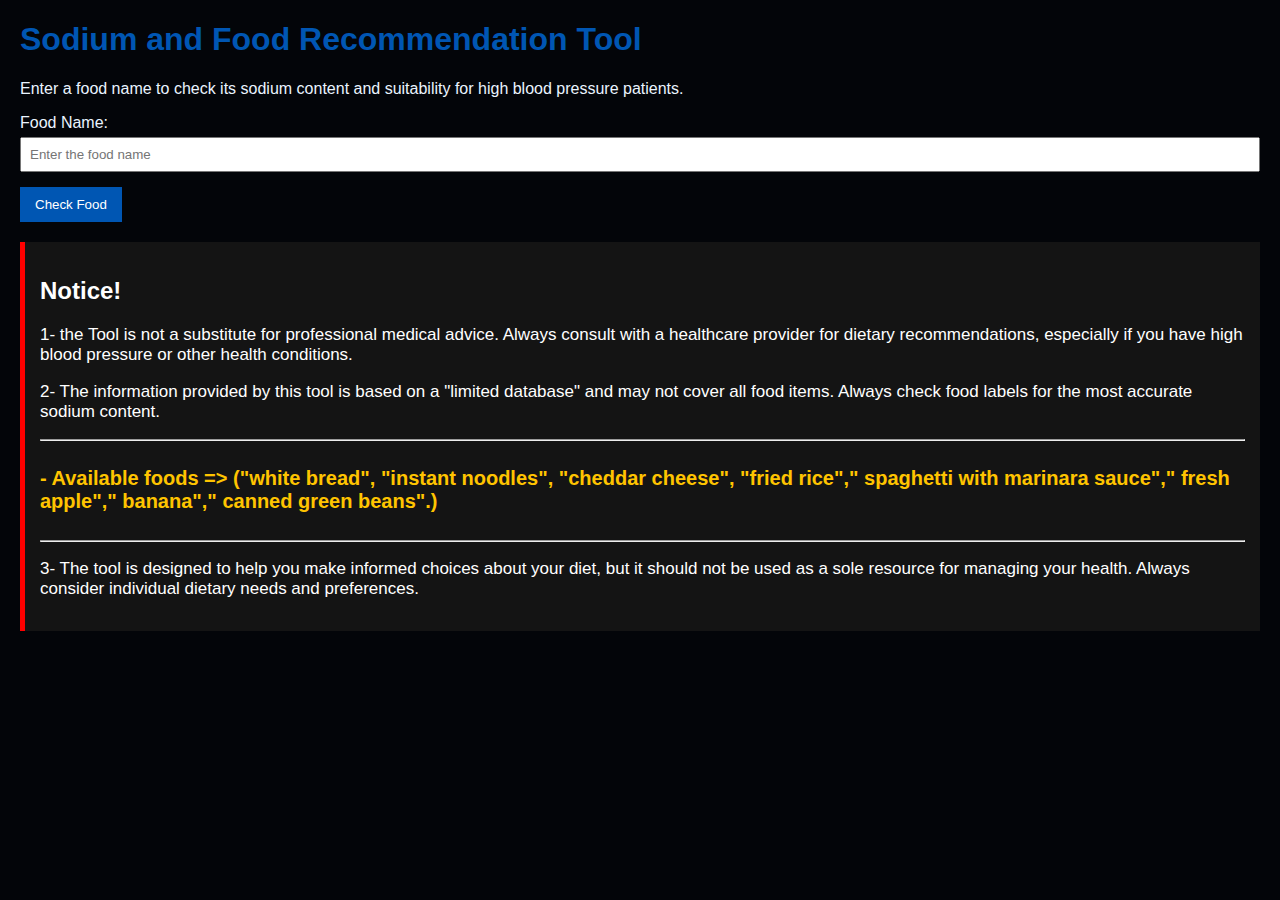
<file: Hypertension.html>
<!DOCTYPE html>
<html lang="en">
<head>
    <meta charset="UTF-8">
    <meta name="viewport" content="width=device-width, initial-scale=1.0">
    <title>Sodium and Food Recommendation Tool</title>
    <style>
        body {
            font-family: "Rubik", sans-serif;
            margin: 20px;
            background-color: #030509;
            color: #333;
        }
        h1 {
            color: #0056b3;
        }
        p {
            color: #eaf4ff;
        }
        label {
            display: block;
            margin: 10px 0 5px;
            color: #eaf4ff;

        }
        input, select {
            padding: 8px;
            width: 100%;
            box-sizing: border-box;
            margin-bottom: 15px;
        }
        button {
            background-color: #0056b3;
            color: white;
            padding: 10px 15px;
            border: none;
            cursor: pointer;
        }
        button:hover {
            background-color: #003d80;
        }
        .result {
            margin-top: 20px;
            padding: 15px;
            background-color: #eaf4ff;
            border-left: 5px solid #0056b3;
        }
        .warning {
            background-color: #ffe5e5;
            border-left: 5px solid #d9534f;
        }


        .notice {
            margin-top: 20px;
            padding: 15px;
            background-color: #141414;
            border-left: 5px solid #ff0000;
        }
        .notice h2 {
            color: #ffffff;
        }
        .notice p {
            color: #ffffff;
            font-size: 17px;
            font-family: "Rubik", sans-serif;
        }
        .notice h4 {
            color: #ffc400;
            font-size: 20px;
        }
    </style>
</head>
<body>
    <h1>Sodium and Food Recommendation Tool</h1>
    <p>Enter a food name to check its sodium content and suitability for high blood pressure patients.</p>

    <form id="foodForm">
        <label for="foodName">Food Name:</label>
        <input type="text" id="foodName" placeholder="Enter the food name">
        <button type="button" onclick="checkFood()">Check Food</button>
    </form>

    <div id="result" class="result" style="display:none;"></div>


    <div class="notice">
        <h2>Notice!</h2>
            <p>1- the Tool is not a substitute for professional medical advice. Always consult with a healthcare provider for dietary recommendations, especially if you have high blood pressure or other health conditions.</p> 
            <p> 2- The information provided by this tool is based on a "limited database" and may not cover all food items. Always check food labels for the most accurate sodium content. </p>
            <hr>
            <h4>- Available foods => ("white bread", "instant noodles", "cheddar cheese", "fried rice"," spaghetti with marinara sauce"," fresh apple"," banana"," canned green beans".)</h4>
            <hr>
            <p>3- The tool is designed to help you make informed choices about your diet, but it should not be used as a sole resource for managing your health. Always consider individual dietary needs and preferences.</p>
       
    </div>



    <script>
        const foodDatabase = {
            "white bread": { sodium: 170, suitable: false, alternatives: ["Whole wheat bread", "Gluten-free bread"] },
            "instant noodles": { sodium: 1200, suitable: false, alternatives: ["Rice noodles", "Zucchini noodles"] },
            "cheddar cheese": { sodium: 180, suitable: true, alternatives: ["Low-sodium cheese"] },
            "fried rice": { sodium: 600, suitable: false, alternatives: ["Brown rice", "Quinoa"] },
            "spaghetti with marinara sauce": { sodium: 600, suitable: false, alternatives: ["Whole wheat spaghetti", "Zucchini spaghetti"] },
            "fresh apple": { sodium: 0, suitable: true, alternatives: [] },
            "banana": { sodium: 1, suitable: true, alternatives: [] },
            "canned green beans": { sodium: 350, suitable: false, alternatives: ["Fresh green beans", "Steamed broccoli"] }
        };

        function checkFood() {
            const foodName = document.getElementById("foodName").value.trim().toLowerCase();
            const resultDiv = document.getElementById("result");

            if (!foodName) {
                resultDiv.style.display = "block";
                resultDiv.className = "result warning";
                resultDiv.textContent = "Please enter a food name.";
                return;
            }

            const foodData = foodDatabase[foodName];

            if (foodData) {
                const { sodium, suitable, alternatives } = foodData;
                resultDiv.style.display = "block";
                resultDiv.className = "result";
                if (suitable) {
                    resultDiv.innerHTML = `<strong>${foodName}:</strong> Sodium content is <strong>${sodium} mg</strong>. This food is <strong>suitable</strong> for high blood pressure patients.`;
                } else {
                    resultDiv.innerHTML = `<strong>${foodName}:</strong> Sodium content is <strong>${sodium} mg</strong>. This food is <strong>not suitable</strong> for high blood pressure patients.<br><br>
                    Recommended alternatives: <ul>${alternatives.map(item => `<li>${item}</li>`).join("")}</ul>`;
                }
            } else {
                resultDiv.style.display = "block";
                resultDiv.className = "result warning";
                resultDiv.textContent = "Food not found in the database. Please try another item.";
            }
        }
    </script>
</body>
</html>
</file>
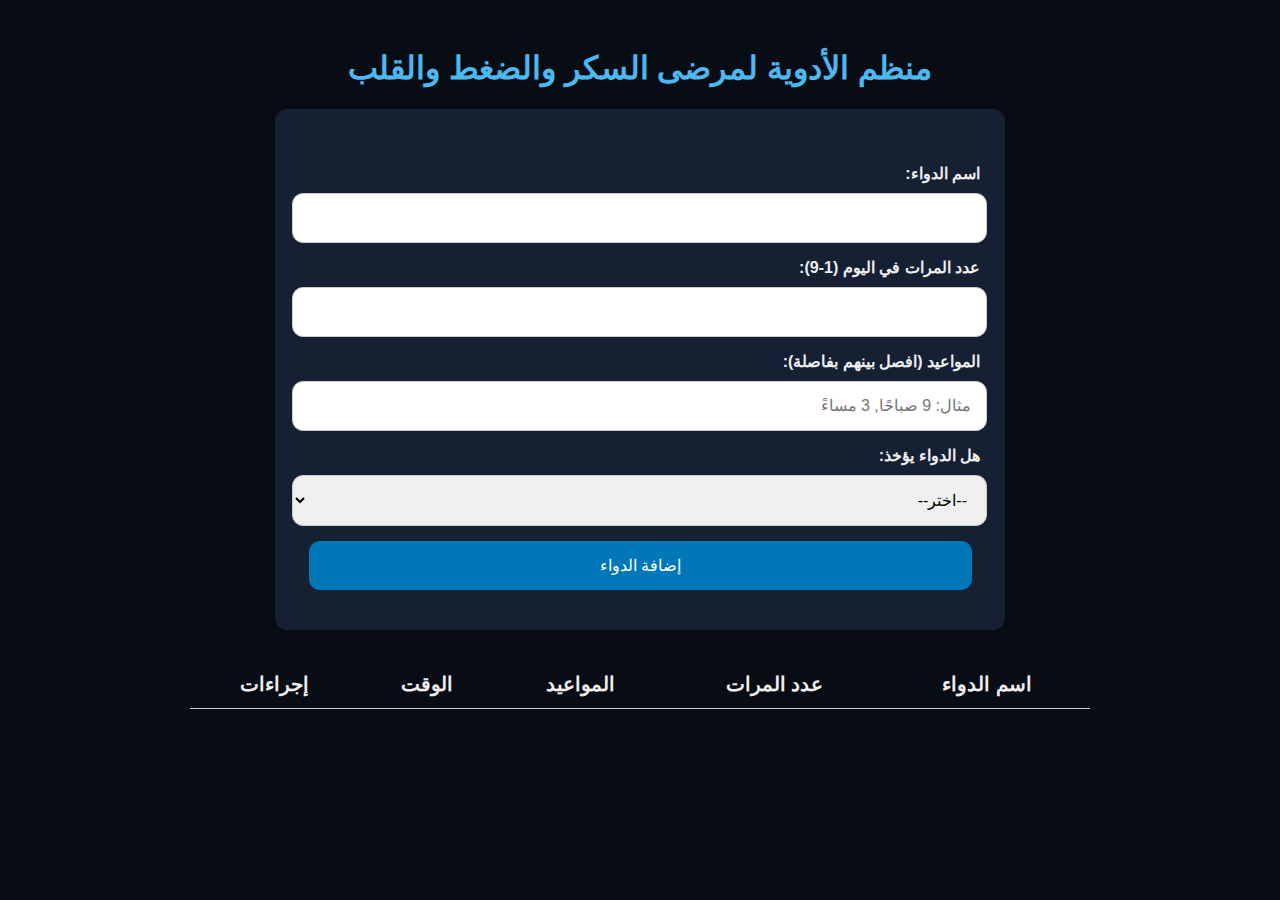
<file: medicine-sql.html>
<!DOCTYPE html>
<html lang="ar" dir="rtl">
<head>
  <meta charset="UTF-8">
  <meta name="viewport" content="width=device-width, initial-scale=1.0">
  <title>خدمة تنظيم الأدوية</title>
  <style>
    body {
      font-family: 'Cairo', sans-serif;
      background: #080c14;
      padding: 20px;
    }
    h1 {
      text-align: center;
      color: #4bb9f0;
    }
    form {
    background: #152033;
    padding: 40px;
    border-radius: 12px;
    box-shadow: 0 2px 8px rgba(0, 0, 0, 0.1);
    max-width: 650px;
    margin: auto;
    }
    label {
    display: block;
    margin-top: 15px;
    margin-right: -15px;
    color: #EEE;
    font-weight: bold;
    font-family: "Rubik", sans-serif;
    }
    input, select, button {
    width: 102%;
    padding: 15px;
    margin-top: 10px;
    border-radius: 11px;
    border: 1px solid #ccc;
    font-size: 1em;
    margin-right: -22px;
    }
    
    select {
      width: 107%;
    }



    button {
    background: #0077b6;
    color: white;
    border: none;
    cursor: pointer;
    margin-top: 15px;
    transform: translateX(-15px);
    }
    table {
      width: 100%;
      margin-top: 30px;
      border-collapse: collapse;
    }
    th, td {
    padding: 12px;
    font-size: 20px;
    color: #EEE;
    text-align: center;
    border-bottom: 1px solid #ccc;
    }
    .container {
      max-width: 900px;
      margin: auto;
    }
    .delete-btn {
      background: #e63946;
      color: white;
      padding: 5px 10px;
      border-radius: 5px;
      cursor: pointer;
      border: none;
    }
    .notification {
      position: fixed;
      top: 20px;
      right: 20px;
      background: #2a9d8f;
      color: white;
      padding: 15px;
      border-radius: 8px;
      box-shadow: 0 2px 10px rgba(0,0,0,0.2);
      display: none;
      z-index: 1000;
    }
  </style>
</head>
<body>
  <div class="container">
    <h1>منظم الأدوية لمرضى السكر والضغط والقلب</h1>
    <form id="medicineForm">
      <label>اسم الدواء:</label>
      <input type="text" id="medName" required>

      <label>عدد المرات في اليوم (1-9):</label>
      <input type="number" id="timesPerDay" min="1" max="9" required>

      <label>المواعيد (افصل بينهم بفاصلة):</label>
      <input type="text" id="timings" placeholder="مثال: 9 صباحًا, 3 مساءً">

      <label>هل الدواء يؤخذ:</label>
      <select id="period">
        <option value="">--اختر--</option>
        <option value="صباحًا فقط">صباحًا فقط</option>
        <option value="مساءً فقط">مساءً فقط</option>
        <option value="في أي وقت">في أي وقت</option>
        <option value="كلاهما">كلاهما</option>
      </select>

      <button type="submit">إضافة الدواء</button>
    </form>

    <table id="medTable">
      <thead>
        <tr>
          <th>اسم الدواء</th>
          <th>عدد المرات</th>
          <th>المواعيد</th>
          <th>الوقت</th>
          <th>إجراءات</th>
        </tr>
      </thead>
      <tbody></tbody>
    </table>
  </div>

  <div class="notification" id="notification">
    حان وقت تناول دواء: <span id="medToTake"></span>
  </div>

  <script>
    const form = document.getElementById('medicineForm');
    const tableBody = document.querySelector('#medTable tbody');
    const notification = document.getElementById('notification');
    const medToTakeSpan = document.getElementById('medToTake');
    let checkTimers = [];

    function saveMedicine(meds) {
      localStorage.setItem('medicines', JSON.stringify(meds));
    }

    function loadMedicines() {
      const meds = JSON.parse(localStorage.getItem('medicines')) || [];
      tableBody.innerHTML = '';
      meds.forEach((med, index) => addRow(med, index));
      setupReminders(meds);
    }

    function addRow(med, index) {
      const row = document.createElement('tr');
      row.innerHTML = `
        <td>${med.name}</td>
        <td>${med.times}</td>
        <td>${med.timings}</td>
        <td>${med.period}</td>
        <td><button class="delete-btn" data-index="${index}">حذف</button></td>
      `;
      tableBody.appendChild(row);
      
      // Add event listener to delete button
      row.querySelector('.delete-btn').addEventListener('click', () => {
        deleteMedicine(index);
      });
    }

    function deleteMedicine(index) {
      const currentMeds = JSON.parse(localStorage.getItem('medicines')) || [];
      currentMeds.splice(index, 1);
      saveMedicine(currentMeds);
      loadMedicines();
    }

    function setupReminders(medicines) {
      // Clear any existing timers
      checkTimers.forEach(timer => clearInterval(timer));
      checkTimers = [];
      
      // Setup new timers for each medicine timing
      medicines.forEach(med => {
        if (med.timings) {
          const times = med.timings.split(',').map(t => t.trim());
          times.forEach(time => {
            const timer = setInterval(() => {
              checkTime(time, med.name);
            }, 60000); // Check every minute
            checkTimers.push(timer);
          });
        }
      });
    }

    function checkTime(scheduledTime, medName) {
      const now = new Date();
      const currentHours = now.getHours();
      const currentMinutes = now.getMinutes();
      
      // Convert scheduled time to 24-hour format
      let [time, period] = scheduledTime.split(' ');
      let hours = parseInt(time);
      
      if (period === 'مساءً' && hours < 12) {
        hours += 12;
      } else if (period === 'صباحًا' && hours === 12) {
        hours = 0;
      }
      
      // Check if it's time to take medicine (with 1 minute tolerance)
      if (Math.abs(currentHours - hours) === 0 && Math.abs(currentMinutes - 0) <= 1) {
        showNotification(medName);
      }
    }

    function showNotification(medName) {
      medToTakeSpan.textContent = medName;
      notification.style.display = 'block';
      
      // Hide notification after 10 seconds
      setTimeout(() => {
        notification.style.display = 'none';
      }, 10000);
      
      // In a real app, you would also send a push notification here
      // For Firebase, you would use Firebase Cloud Messaging (FCM)
    }

    form.addEventListener('submit', (e) => {
      e.preventDefault();
      const name = document.getElementById('medName').value.trim();
      const times = document.getElementById('timesPerDay').value;
      const timings = document.getElementById('timings').value.trim();
      const period = document.getElementById('period').value;

      const newMed = { name, times, timings, period };

      const currentMeds = JSON.parse(localStorage.getItem('medicines')) || [];
      currentMeds.push(newMed);
      saveMedicine(currentMeds);
      loadMedicines();

      form.reset();
    });

    // Initialize
    window.onload = loadMedicines;
  </script>
</body>
</html>
</file>
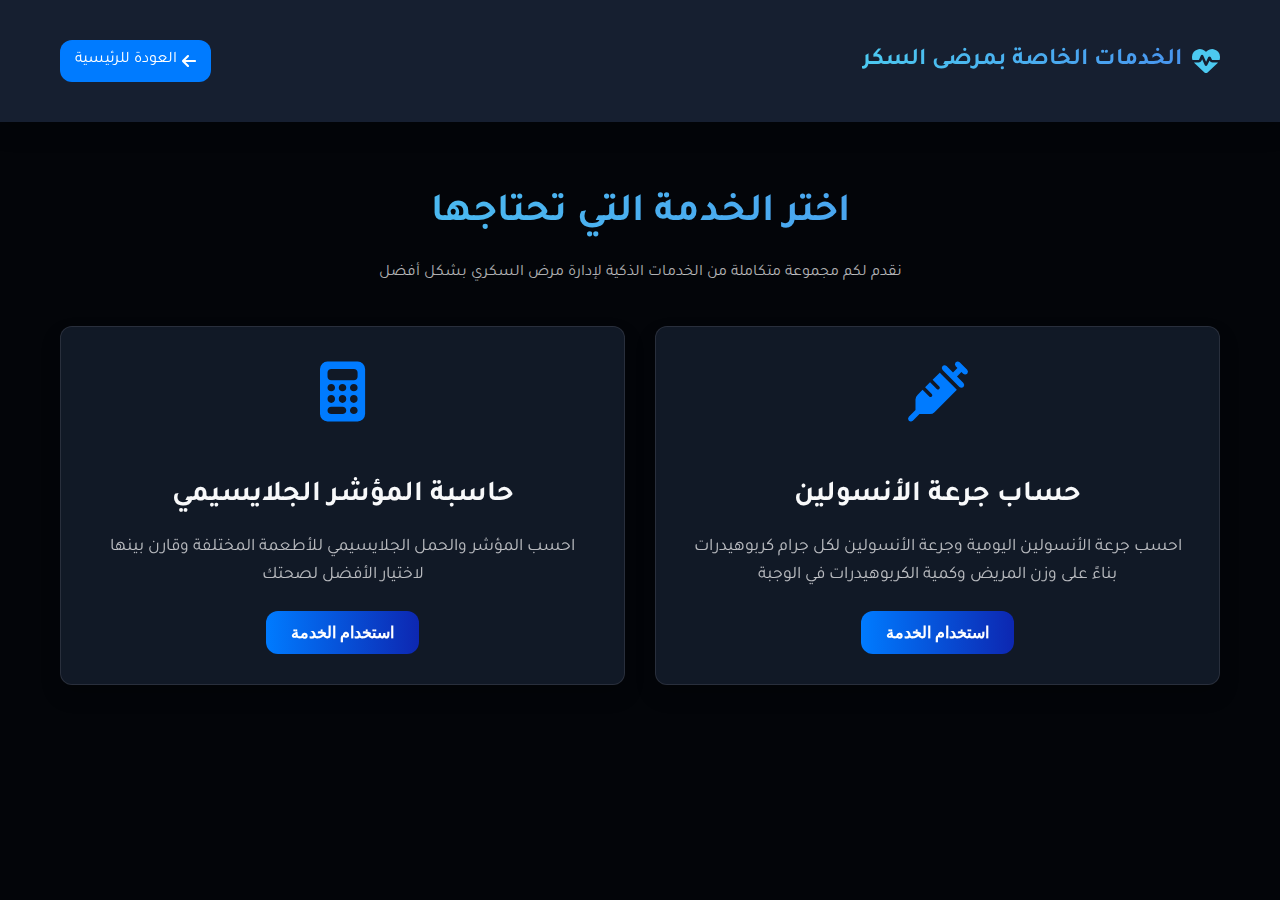
<file: Service-dia.html>
<!DOCTYPE html>
<html lang="ar" dir="rtl">
<head>
    <meta charset="UTF-8">
    <meta name="viewport" content="width=device-width, initial-scale=1.0">
    <title>الخدمات الخاصة بمرضى السكر</title>
    <link rel="stylesheet" href="https://cdnjs.cloudflare.com/ajax/libs/font-awesome/6.4.0/css/all.min.css">
    <link href="https://fonts.googleapis.com/css2?family=Tajawal:wght@400;500;700&display=swap" rel="stylesheet">
    <style>
        :root {
            --primary: #4361ee;
            --primary-light: #3f37c9;
            --secondary: #3a0ca3;
            --dark: #1b263b;
            --darker: #030509;
            --light: #f8f9fa;
            --success: #4cc9f0;
            --warning: #f8961e;
            --danger: #f72585;
            --info: #4895ef;
            --border-radius: 12px;
            --box-shadow: 0 10px 20px rgba(0, 0, 0, 0.2);
            --transition: all 0.3s ease;
        }

        * {
            margin: 0;
            padding: 0;
            box-sizing: border-box;
        }

        body {
            font-family: 'Tajawal', Arial, sans-serif;
            background: linear-gradient(180deg, var(--darker), var(--darker));
            color: var(--light);
            min-height: 100vh;
            line-height: 1.6;
            padding: 0;
            margin: 0;
        }

        .container {
            max-width: 1200px;
            margin: 0 auto;
            padding: 20px;
        }

        header {
            background: rgba(27, 38, 59, 0.8);
            backdrop-filter: blur(10px);
            padding: 20px 0;
            position: sticky;
            top: 0;
            z-index: 100;
            box-shadow: var(--box-shadow);
        }

        .header-content {
            display: flex;
            justify-content: space-between;
            align-items: center;
        }

        .logo {
            display: flex;
            align-items: center;
            gap: 10px;
        }

        .logo i {
            color: var(--success);
            font-size: 28px;
        }

        .logo h1 {
            font-size: 24px;
            background: linear-gradient(to right, var(--success), var(--info));
            -webkit-background-clip: text;
            background-clip: text;
            color: transparent;
            margin: 0;
        }

        .return-btn {
            background: #007bff;
            color: white;
            padding: 8px 15px;
            border-radius: var(--border-radius);
            text-decoration: none;
            display: flex;
            align-items: center;
            gap: 5px;
            transition: var(--transition);
        }

        .return-btn:hover {
            background: #0d27b1;
            transform: translateX(-3px);
        }

        .main-title {
            text-align: center;
            margin: 40px 0;
        }

        .main-title h2 {
            font-size: 2.5rem;
            margin-bottom: 15px;
            background: linear-gradient(to right, var(--success), var(--info));
            -webkit-background-clip: text;
            background-clip: text;
            color: transparent;
        }

        .main-title p {
            color: rgba(255, 255, 255, 0.7);
            max-width: 700px;
            margin: 0 auto;
        }

        .services-grid {
            display: grid;
            grid-template-columns: repeat(auto-fit, minmax(500px, 1fr));
            gap: 30px;
            margin-top: 40px;
        }

        @media (max-width: 768px) {
            .services-grid {
                grid-template-columns: 1fr;
            }
        }

        .service-card {
            background: rgba(27, 38, 59, 0.6);
            border-radius: var(--border-radius);
            padding: 30px;
            box-shadow: var(--box-shadow);
            backdrop-filter: blur(10px);
            border: 1px solid rgba(255, 255, 255, 0.1);
            transition: var(--transition);
            cursor: pointer;
            text-align: center;
        }

        .service-card:hover {
            transform: translateY(-10px);
            box-shadow: 0 15px 30px rgba(0, 0, 0, 0.3);
        }

        .service-icon {
            font-size: 60px;
            margin-bottom: 20px;
            color: #007bff;
        }

        .service-card h3 {
            font-size: 1.8rem;
            margin-bottom: 15px;
            color: var(--light);
        }

        .service-card p {
            color: rgba(255, 255, 255, 0.7);
            margin-bottom: 20px;
            font-size: 1.1rem;
        }

        .service-btn {
            background: linear-gradient(to right, #007bff,#0d27b1 );
            color: white;
            padding: 12px 25px;
            border-radius: var(--border-radius);
            text-decoration: none;
            display: inline-block;
            font-weight: bold;
            transition: var(--transition);
            border: none;
            cursor: pointer;
            font-size: 1rem;
        }

        .service-btn:hover {
            background: linear-gradient(to right, #0570e2, #0c218b );
            transform: translateY(-3px);
        }

        footer {
            text-align: center;
            padding: 30px 0;
            margin-top: 50px;
            background: rgba(27, 38, 59, 0.8);
            border-top: 1px solid rgba(255, 255, 255, 0.1);
        }

        .social-links {
            display: flex;
            justify-content: center;
            gap: 20px;
            margin-top: 20px;
        }

        .social-links a {
            color: var(--light);
            font-size: 20px;
            transition: var(--transition);
        }

        .social-links a:hover {
            color: var(--success);
            transform: translateY(-3px);
        }

        @media (max-width: 600px) {
            .main-title h2 {
                font-size: 2rem;
            }
            
            .service-card {
                padding: 20px;
            }
            
            .service-icon {
                font-size: 50px;
            }
            
            .service-card h3 {
                font-size: 1.5rem;
            }
        }

/* ======================================================================================================== */
/* Media Queries متدرجة من الأصغر إلى الأكبر */
/* =========================================================================================================== */
/* Mobile */

/* شاشات صغيرة جدًا (حتى 375px مثل iPhone SE) */
@media (max-width: 375px) {
    .main-title h2 {
        font-size: 1.6rem;
    }

    .main-title p {
        font-size: 0.9rem;
    }

    .service-card h3 {
        font-size: 1.3rem;
    }

    .service-card p {
        font-size: 0.95rem;
    }

    .service-btn {
        padding: 10px 18px;
        font-size: 0.9rem;
    }

    .service-icon {
        font-size: 40px;
    }

    .logo h1 {
        font-size: 18px;
    }

    .return-btn {
        padding: 6px 12px;
        font-size: 0.85rem;
    }
}

/* شاشات صغيرة (من 376px حتى 480px مثل iPhone X، Galaxy S10...) */
@media (max-width: 480px) {
    .container {
        padding: 15px;
    }

    .service-card {
        padding: 20px 15px;
    }

    .service-btn {
        width: 100%;
    }
}

/* شاشات متوسطة (أجهزة مثل iPhone Plus أو Huawei P30) */
@media (max-width: 600px) {
    .services-grid {
        grid-template-columns: 1fr;
    }

    .main-title h2 {
        font-size: 1.8rem;
    }

    .main-title p {
        font-size: 1rem;
    }
}

/* شاشات كبيرة نسبيًا (مثلاً هواتف كبيرة في الوضع الأفقي أو الأجهزة اللوحية الصغيرة) */
@media (max-width: 768px) {
    .header-content {
        flex-direction: column;
        gap: 10px;
        text-align: center;
    }

    .return-btn {
        justify-content: center;
    }
}












    </style>
</head>
<body>
    <header>
        <div class="container header-content">
            <div class="logo">
                <i class="fas fa-heartbeat"></i>
                <h1>الخدمات الخاصة بمرضى السكر</h1>
            </div>
            <a href="index.html" class="return-btn">
                <i class="fas fa-arrow-left"></i> العودة للرئيسية
            </a>
        </div>
    </header>

    <main class="container">
        <div class="main-title">
            <h2>اختر الخدمة التي تحتاجها</h2>
            <p>نقدم لكم مجموعة متكاملة من الخدمات الذكية لإدارة مرض السكري بشكل أفضل</p>
        </div>

        <div class="services-grid">
            <div class="service-card" onclick="window.location.href='Diabetes.html'">
                <div class="service-icon">
                    <i class="fas fa-syringe"></i>
                </div>
                <h3>حساب جرعة الأنسولين</h3>
                <p>احسب جرعة الأنسولين اليومية وجرعة الأنسولين لكل جرام كربوهيدرات بناءً على وزن المريض وكمية الكربوهيدرات في الوجبة</p>
                <button class="service-btn">استخدام الخدمة</button>
            </div>

            <!-- بطاقة حاسبة المؤشر الجلايسيمي -->
            <div class="service-card" onclick="window.location.href='Glycemia web/Glycemia.html'">
                <div class="service-icon">
                    <i class="fas fa-calculator"></i>
                </div>
                <h3>حاسبة المؤشر الجلايسيمي</h3>
                <p>احسب المؤشر والحمل الجلايسيمي للأطعمة المختلفة وقارن بينها لاختيار الأفضل لصحتك</p>
                <button class="service-btn">استخدام الخدمة</button>
            </div>
        </div>
    </main>



    <script>
        document.getElementById('currentYear').textContent = new Date().getFullYear();
    </script>
</body>
</html>
</file>
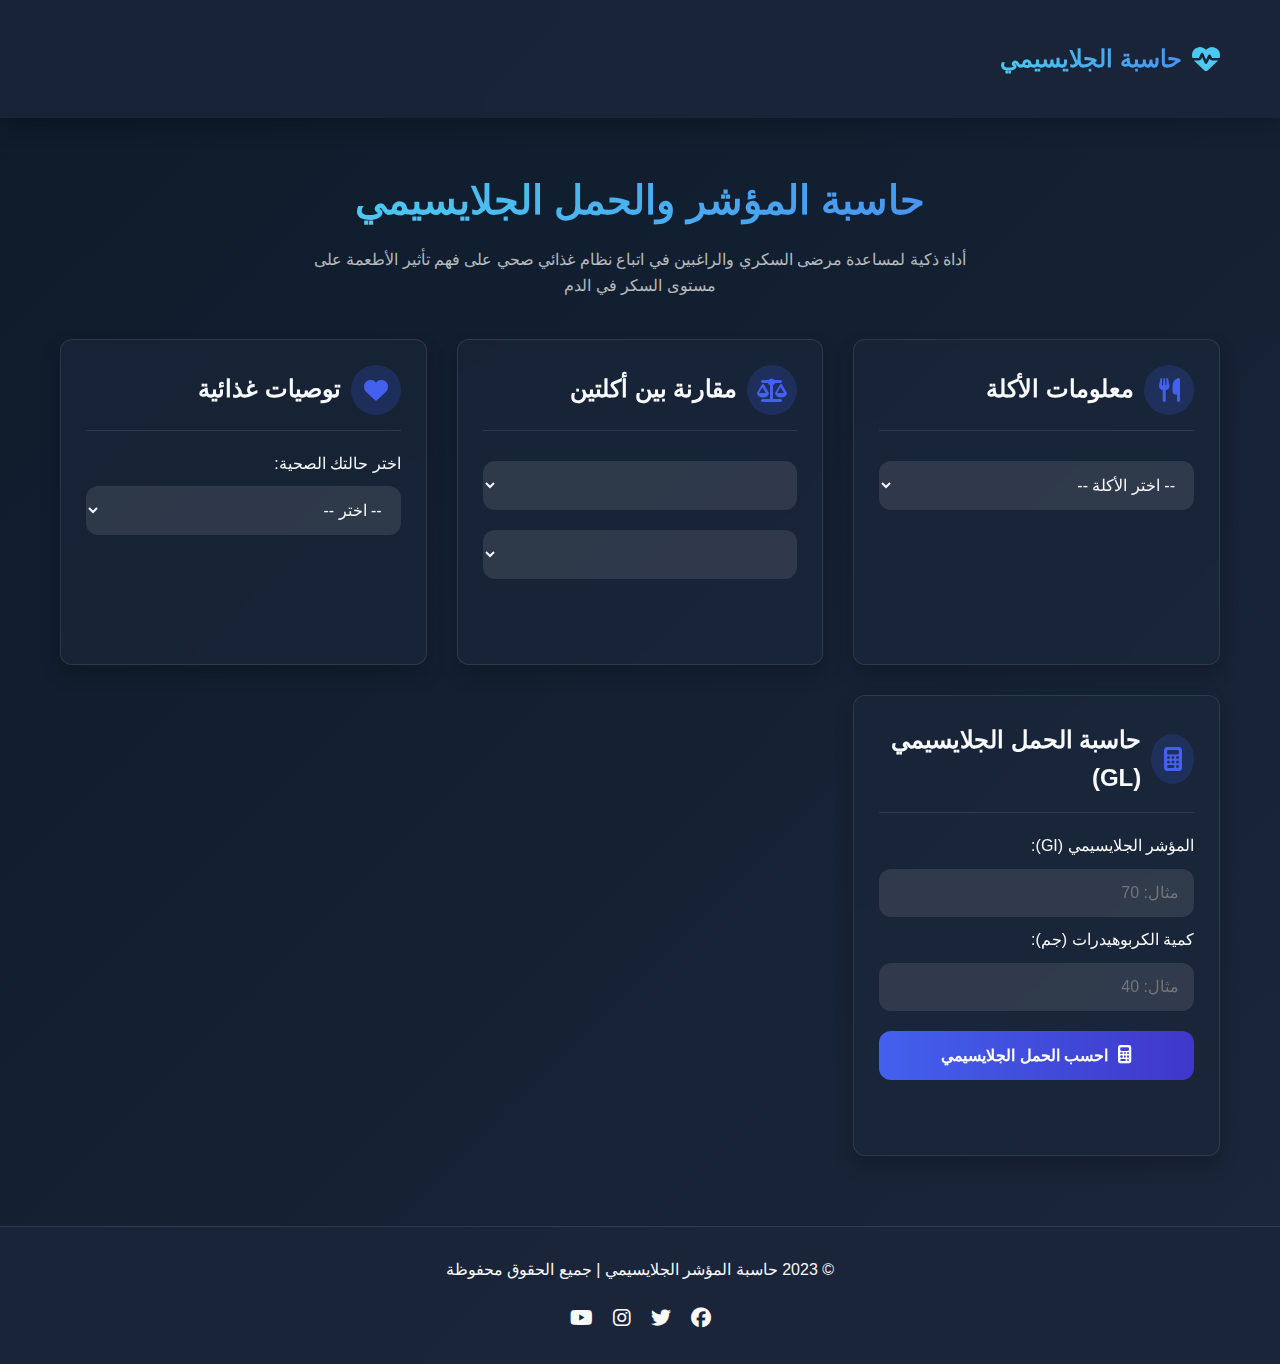
<file: test.html>
<!DOCTYPE html>
<html lang="ar" dir="rtl">
<head>
  <meta charset="UTF-8">
  <meta name="viewport" content="width=device-width, initial-scale=1.0">
  <title>حاسبة المؤشر الجلايسيمي | GL Calculator</title>
  <link rel="stylesheet" href="https://cdnjs.cloudflare.com/ajax/libs/font-awesome/6.4.0/css/all.min.css">
  <style>
    :root {
      --primary: #4361ee;
      --primary-light: #3f37c9;
      --secondary: #3a0ca3;
      --dark: #1b263b;
      --darker: #0d1b2a;
      --light: #f8f9fa;
      --success: #4cc9f0;
      --warning: #f8961e;
      --danger: #f72585;
      --info: #4895ef;
      --border-radius: 12px;
      --box-shadow: 0 10px 20px rgba(0, 0, 0, 0.2);
      --transition: all 0.3s ease;
    }

    * {
      margin: 0;
      padding: 0;
      box-sizing: border-box;
    }

    body {
      font-family: 'Tajawal', Arial, sans-serif;
      background: linear-gradient(135deg, var(--darker), var(--dark));
      color: var(--light);
      min-height: 100vh;
      line-height: 1.6;
      padding: 0;
      margin: 0;
      overflow-x: hidden;
    }

    .container {
      max-width: 1200px;
      margin: 0 auto;
      padding: 20px;
    }

    header {
      background: rgba(27, 38, 59, 0.8);
      backdrop-filter: blur(10px);
      padding: 20px 0;
      position: sticky;
      top: 0;
      z-index: 100;
      box-shadow: var(--box-shadow);
    }

    .header-content {
      display: flex;
      justify-content: space-between;
      align-items: center;
    }

    .logo {
      display: flex;
      align-items: center;
      gap: 10px;
    }

    .logo i {
      color: var(--success);
      font-size: 28px;
    }

    .logo h1 {
      font-size: 24px;
      background: linear-gradient(to right, var(--success), var(--info));
      -webkit-background-clip: text;
      background-clip: text;
      color: transparent;
      margin: 0;
    }

    .main-title {
      text-align: center;
      margin: 30px 0;
      position: relative;
    }

    .main-title h2 {
      font-size: 2.5rem;
      margin-bottom: 15px;
      background: linear-gradient(to right, var(--success), var(--info));
      -webkit-background-clip: text;
      background-clip: text;
      color: transparent;
      display: inline-block;
    }

    .main-title p {
      color: rgba(255, 255, 255, 0.7);
      max-width: 700px;
      margin: 0 auto;
    }

    .grid-container {
      display: grid;
      grid-template-columns: repeat(auto-fit, minmax(350px, 1fr));
      gap: 30px;
      margin-top: 40px;
    }

    .card {
      background: rgba(27, 38, 59, 0.6);
      border-radius: var(--border-radius);
      padding: 25px;
      box-shadow: var(--box-shadow);
      backdrop-filter: blur(10px);
      border: 1px solid rgba(255, 255, 255, 0.1);
      transition: var(--transition);
    }

    .card:hover {
      transform: translateY(-5px);
      box-shadow: 0 15px 30px rgba(0, 0, 0, 0.3);
    }

    .card-header {
      display: flex;
      align-items: center;
      gap: 10px;
      margin-bottom: 20px;
      padding-bottom: 15px;
      border-bottom: 1px solid rgba(255, 255, 255, 0.1);
    }

    .card-header i {
      font-size: 24px;
      color: var(--primary);
      background: rgba(67, 97, 238, 0.2);
      width: 50px;
      height: 50px;
      border-radius: 50%;
      display: flex;
      align-items: center;
      justify-content: center;
    }

    .card-header h3 {
      font-size: 1.5rem;
      margin: 0;
      color: var(--light);
    }

    select, input, button {
      width: 100%;
      padding: 15px;
      margin: 10px 0;
      border-radius: var(--border-radius);
      border: none;
      background: rgba(255, 255, 255, 0.1);
      color: var(--light);
      font-size: 16px;
      transition: var(--transition);
    }

    select:focus, input:focus {
      outline: none;
      background: rgba(255, 255, 255, 0.2);
      box-shadow: 0 0 0 2px var(--primary);
    }

    select option {
      background: var(--dark);
      color: var(--light);
    }

    button {
      background: linear-gradient(to right, var(--primary), var(--primary-light));
      color: white;
      font-weight: bold;
      cursor: pointer;
      display: flex;
      align-items: center;
      justify-content: center;
      gap: 10px;
    }

    button:hover {
      background: linear-gradient(to right, var(--primary-light), var(--secondary));
      transform: translateY(-2px);
    }

    button i {
      font-size: 18px;
    }

    .result {
      padding: 15px;
      border-radius: var(--border-radius);
      margin-top: 20px;
      font-size: 16px;
      text-align: center;
      transition: var(--transition);
    }

    .low {
      background: rgba(76, 201, 240, 0.2);
      border-left: 5px solid var(--success);
      color: var(--success);
    }

    .medium {
      background: rgba(248, 150, 30, 0.2);
      border-left: 5px solid var(--warning);
      color: var(--warning);
    }

    .high {
      background: rgba(247, 37, 133, 0.2);
      border-left: 5px solid var(--danger);
      color: var(--danger);
    }

    .food-details {
      background: rgba(27, 38, 59, 0.8);
      border-radius: var(--border-radius);
      padding: 20px;
      margin-top: 20px;
      border-left: 5px solid var(--info);
    }

    .food-details h3 {
      color: var(--info);
      margin-bottom: 10px;
      font-size: 1.3rem;
    }

    .food-details p {
      margin: 8px 0;
    }

    .food-details strong {
      color: var(--success);
    }

    .comparison-result {
      display: grid;
      grid-template-columns: 1fr 1fr;
      gap: 20px;
      margin-top: 20px;
    }

    .comparison-item {
      background: rgba(255, 255, 255, 0.05);
      padding: 15px;
      border-radius: var(--border-radius);
      text-align: center;
    }

    .comparison-item h4 {
      color: var(--info);
      margin-bottom: 10px;
    }

    .vs {
      display: flex;
      align-items: center;
      justify-content: center;
      font-weight: bold;
      color: var(--warning);
      font-size: 1.2rem;
    }

    footer {
      text-align: center;
      padding: 30px 0;
      margin-top: 50px;
      background: rgba(27, 38, 59, 0.8);
      border-top: 1px solid rgba(255, 255, 255, 0.1);
    }

    .social-links {
      display: flex;
      justify-content: center;
      gap: 20px;
      margin-top: 20px;
    }

    .social-links a {
      color: var(--light);
      font-size: 20px;
      transition: var(--transition);
    }

    .social-links a:hover {
      color: var(--success);
      transform: translateY(-3px);
    }

    @media (max-width: 768px) {
      .grid-container {
        grid-template-columns: 1fr;
      }
      
      .comparison-result {
        grid-template-columns: 1fr;
      }
      
      .main-title h2 {
        font-size: 2rem;
      }
    }

    /* Animation */
    @keyframes fadeIn {
      from { opacity: 0; transform: translateY(20px); }
      to { opacity: 1; transform: translateY(0); }
    }

    .card {
      animation: fadeIn 0.5s ease forwards;
    }

    .card:nth-child(1) { animation-delay: 0.1s; }
    .card:nth-child(2) { animation-delay: 0.2s; }
    .card:nth-child(3) { animation-delay: 0.3s; }
    .card:nth-child(4) { animation-delay: 0.4s; }
  </style>
</head>
<body>
  <header>
    <div class="container header-content">
      <div class="logo">
        <i class="fas fa-heartbeat"></i>
        <h1>حاسبة الجلايسيمي</h1>
      </div>
    </div>
  </header>

  <main class="container">
    <div class="main-title">
      <h2>حاسبة المؤشر والحمل الجلايسيمي</h2>
      <p>أداة ذكية لمساعدة مرضى السكري والراغبين في اتباع نظام غذائي صحي على فهم تأثير الأطعمة على مستوى السكر في الدم</p>
    </div>

    <div class="grid-container">
      <!-- بطاقة اختيار الأكلة -->
      <div class="card">
        <div class="card-header">
          <i class="fas fa-utensils"></i>
          <h3>معلومات الأكلة</h3>
        </div>
        <select id="foodSelect">
          <option value="">-- اختر الأكلة --</option>
        </select>
        <div id="details" class="food-details" style="display: none;"></div>
      </div>

      <!-- بطاقة مقارنة الأكلات -->
      <div class="card">
        <div class="card-header">
          <i class="fas fa-balance-scale"></i>
          <h3>مقارنة بين أكلتين</h3>
        </div>
        <select id="compareFood1"></select>
        <select id="compareFood2"></select>
        <div id="compareResult" class="result"></div>
      </div>

      <!-- بطاقة التوصيات -->
      <div class="card">
        <div class="card-header">
          <i class="fas fa-heart"></i>
          <h3>توصيات غذائية</h3>
        </div>
        <label for="condition">اختر حالتك الصحية:</label>
        <select id="condition" onchange="showRecommendation()">
          <option value="">-- اختر --</option>
          <option value="type1">سكري النوع الأول</option>
          <option value="type2">سكري النوع الثاني</option>
          <option value="prediabetes">ما قبل السكري</option>
        </select>
        <div id="recommendation" class="result low" style="display: none;"></div>
      </div>

      <!-- بطاقة حاسبة الحمل الجلايسيمي -->
      <div class="card">
        <div class="card-header">
          <i class="fas fa-calculator"></i>
          <h3>حاسبة الحمل الجلايسيمي (GL)</h3>
        </div>
        <label for="gi">المؤشر الجلايسيمي (GI):</label>
        <input type="number" id="gi" placeholder="مثال: 70" min="0" max="100">
        <label for="carbs">كمية الكربوهيدرات (جم):</label>
        <input type="number" id="carbs" placeholder="مثال: 40" min="0">
        <button onclick="calculateGL()"><i class="fas fa-calculator"></i> احسب الحمل الجلايسيمي</button>
        <div id="output" class="result"></div>
      </div>
    </div>
  </main>

  <footer>
    <p>© 2023 حاسبة المؤشر الجلايسيمي | جميع الحقوق محفوظة</p>
    <div class="social-links">
      <a href="#"><i class="fab fa-facebook"></i></a>
      <a href="#"><i class="fab fa-twitter"></i></a>
      <a href="#"><i class="fab fa-instagram"></i></a>
      <a href="#"><i class="fab fa-youtube"></i></a>
    </div>
  </footer>

  <script>
    let foodData = [];

      fetch('gi_food_data.json')
      .then(response => response.json())
      .then(data => {
        foodData = data;
        const select = document.getElementById('foodSelect');
        const compare1 = document.getElementById('compareFood1');
        const compare2 = document.getElementById('compareFood2');
        const detailsDiv = document.getElementById('details');

        // Clear existing options
        select.innerHTML = '<option value="">-- اختر الأكلة --</option>';
        compare1.innerHTML = '';
        compare2.innerHTML = '<option value="">-- اختر الأكلة الثانية --</option>';

        data.forEach(item => {
          const option1 = document.createElement('option');
          option1.value = item.name;
          option1.textContent = item.name;
          select.appendChild(option1);

          const option2 = option1.cloneNode(true);
          const option3 = option1.cloneNode(true);
          compare1.appendChild(option2);
          compare2.appendChild(option3);
        });

        select.addEventListener('change', () => {
          const selectedName = select.value;
          const selectedItem = data.find(item => item.name === selectedName);

          if (selectedItem) {
            detailsDiv.style.display = 'block';
            detailsDiv.innerHTML = `
              <h3>${selectedItem.name}</h3>
              <p><strong>المؤشر الجلايسيمي (GI):</strong> ${selectedItem.gi}</p>
              <p><strong>التصنيف:</strong> ${selectedItem.category}</p>
              ${selectedItem.suggested_alternative ? `<p><strong>البديل المقترح:</strong> ${selectedItem.suggested_alternative}</p>` : ''}
            `;
            document.getElementById('gi').value = selectedItem.gi;
          } else {
            detailsDiv.style.display = 'none';
            detailsDiv.innerHTML = '';
            document.getElementById('gi').value = '';
          }
        });

        [compare1, compare2].forEach(selectBox => {
          selectBox.addEventListener('change', () => {
            const name1 = compare1.value;
            const name2 = compare2.value;
            const resultDiv = document.getElementById('compareResult');

            if (name1 && name2 && name1 !== name2) {
              const food1 = data.find(f => f.name === name1);
              const food2 = data.find(f => f.name === name2);

              resultDiv.innerHTML = `
                <div class="comparison-result">
                  <div class="comparison-item">
                    <h4>${food1.name}</h4>
                    <p>GI: <strong>${food1.gi}</strong></p>
                    <p>التصنيف: <strong>${food1.category}</strong></p>
                    <p>البديل: <strong>${food1.suggested_alternative || 'لا يوجد'}</strong></p>
                  </div>
                  <div class="vs">VS</div>
                  <div class="comparison-item">
                    <h4>${food2.name}</h4>
                    <p>GI: <strong>${food2.gi}</strong></p>
                    <p>التصنيف: <strong>${food2.category}</strong></p>
                    <p>البديل: <strong>${food2.suggested_alternative || 'لا يوجد'}</strong></p>
                  </div>
                </div>
              `;
            } else {
              resultDiv.innerHTML = '';
            }
          });
        });
      })
      .catch(err => {
        console.error('خطأ في تحميل البيانات:', err);
        alert('حدث خطأ أثناء تحميل بيانات الأكلات. يرجى المحاولة لاحقًا.');
      });

    function calculateGL() {
      const gi = parseFloat(document.getElementById('gi').value);
      const carbs = parseFloat(document.getElementById('carbs').value);
      const output = document.getElementById('output');

      if (isNaN(gi) {
        output.innerHTML = 'يرجى إدخال قيمة صحيحة للمؤشر الجلايسيمي';
        output.className = 'result high';
        return;
      }

      if (isNaN(carbs)) {
        output.innerHTML = 'يرجى إدخال كمية صحيحة للكربوهيدرات';
        output.className = 'result high';
        return;
      }

      if (gi < 0 || gi > 100) {
        output.innerHTML = 'المؤشر الجلايسيمي يجب أن يكون بين 0 و 100';
        output.className = 'result high';
        return;
      }

      if (carbs < 0) {
        output.innerHTML = 'كمية الكربوهيدرات لا يمكن أن تكون سالبة';
        output.className = 'result high';
        return;
      }

      const gl = ((gi * carbs) / 100).toFixed(2);
      let category = '';
      let styleClass = '';

      if (gl < 10) {
        category = 'منخفض';
        styleClass = 'low';
      } else if (gl < 20) {
        category = 'متوسط';
        styleClass = 'medium';
      } else {
        category = 'مرتفع';
        styleClass = 'high';
      }

      output.innerHTML = `
        <p><strong>الحمل الجلايسيمي (GL):</strong> ${gl}</p>
        <p><strong>التصنيف:</strong> ${category}</p>
        <p>${getGLAdvice(gl)}</p>
      `;
      output.className = `result ${styleClass}`;
    }

    function getGLAdvice(gl) {
      gl = parseFloat(gl);
      if (gl < 10) {
        return "هذه الكمية آمنة ولا تسبب ارتفاعًا كبيرًا في سكر الدم";
      } else if (gl < 20) {
        return "يمكن تناول هذه الكمية باعتدال مع مراعاة التوازن الغذائي";
      } else {
        return "يفضل تجنب هذه الكمية أو تناولها بكميات قليلة جدًا";
      }
    }

    function showRecommendation() {
      const condition = document.getElementById('condition').value;
      const recommendation = document.getElementById('recommendation');
      let text = '';

      if (condition === 'type1') {
        text = '📌 احرص على توازن الكربوهيدرات مع جرعة الإنسولين.\n📌 تجنب الأطعمة ذات المؤشر الجلايسيمي المرتفع بدون تخطيط.\n📌 قم بقياس السكر بانتظام بعد الوجبات.';
      } else if (condition === 'type2') {
        text = '📌 اختر أطعمة ذات مؤشر جلايسيمي منخفض.\n📌 ركز على الألياف والبروتين في وجباتك.\n📌 قلل من السكريات السريعة والكربوهيدرات المكررة.\n📌 مارس الرياضة بانتظام.';
      } else if (condition === 'prediabetes') {
        text = '📌 اتبع نظامًا غذائيًا منخفض المؤشر الجلايسيمي.\n📌 مارس النشاط البدني لمدة 30 دقيقة يوميًا.\n📌 خفض وزنك بنسبة 5-7% يمكن أن يقلل خطر تطور السكري.\n📌 تجنب المشروبات المحلاة.';
      }

      if (text) {
        recommendation.innerHTML = text.split('\n').map(line => `<p>${line}</p>`).join('');
        recommendation.style.display = 'block';
      } else {
        recommendation.style.display = 'none';
      }
    }
  </script>
</body>
</html>
</file>
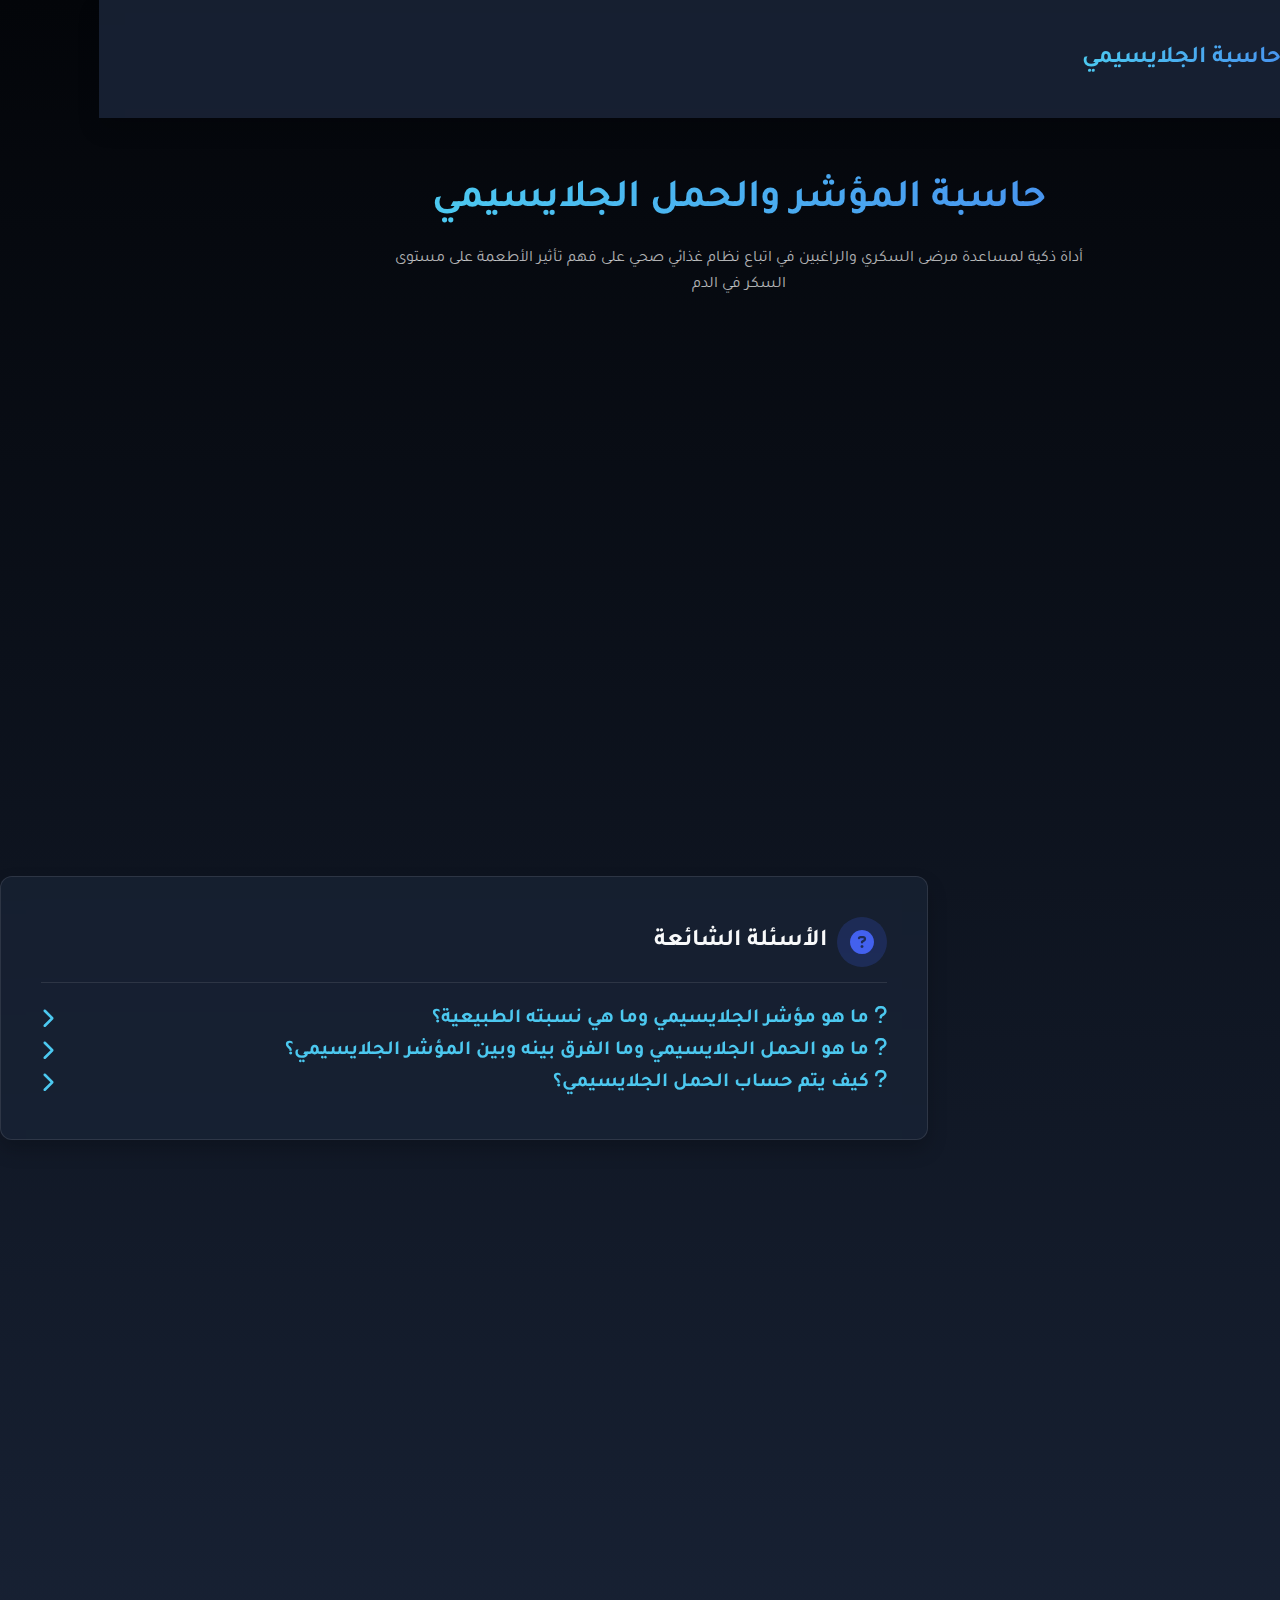
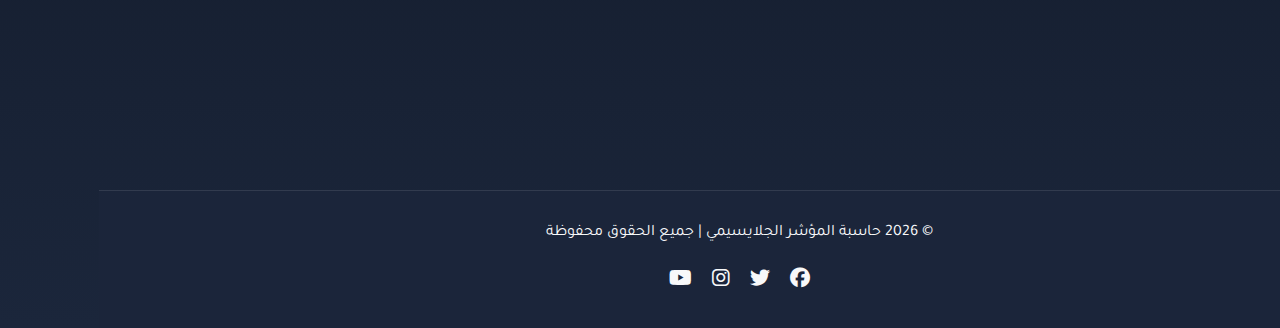
<file: Glycemia web/Glycemia.html>
<!DOCTYPE html>
<html lang="ar" dir="rtl">
<head>
  <meta charset="UTF-8">
  <meta name="viewport" content="width=device-width, initial-scale=1.0">
  <title>حاسبة المؤشر الجلايسيمي | GL Calculator</title>
  <link rel="stylesheet" href="https://cdnjs.cloudflare.com/ajax/libs/font-awesome/6.4.0/css/all.min.css">
  <link href="https://fonts.googleapis.com/css2?family=Tajawal:wght@400;500;700&display=swap" rel="stylesheet">
  <style>
    :root {
      --primary: #4361ee;
      --primary-light: #3f37c9;
      --secondary: #3a0ca3;
      --dark: #1b263b;
      --darker: #030509;
      --light: #f8f9fa;
      --success: #4cc9f0;
      --warning: #f8961e;
      --danger: #f72585;
      --info: #4895ef;
      --border-radius: 12px;
      --box-shadow: 0 10px 20px rgba(0, 0, 0, 0.2);
      --transition: all 0.3s ease;
    }

    * {
      margin: 0;
      padding: 0;
      box-sizing: border-box;
    }

    body {
      font-family: 'Tajawal', Arial, sans-serif;
      background: linear-gradient(180deg, var(--darker), var(--dark));
      color: var(--light);
      min-height: 100vh;
      line-height: 1.6;
      padding: 0;
      margin: 0;
      overflow-x: hidden;
    }

    .container {
      max-width: 1200px;
      margin: 0 auto;
      padding: 20px;
    }

    header {
      background: rgba(27, 38, 59, 0.8);
      backdrop-filter: blur(10px);
      padding: 20px 0;
      position: sticky;
      top: 0;
      z-index: 100;
      box-shadow: var(--box-shadow);
    }

    .header-content {
      display: flex;
      justify-content: space-between;
      align-items: center;
    }

    .logo {
      display: flex;
      align-items: center;
      gap: 10px;
    }

    .logo i {
      color: var(--success);
      font-size: 28px;
    }

    .logo h1 {
      font-size: 24px;
      background: linear-gradient(to right, var(--success), var(--info));
      -webkit-background-clip: text;
      background-clip: text;
      color: transparent;
      margin: 0;
    }

    .main-title {
      text-align: center;
      margin: 30px 0;
      position: relative;
    }

    .main-title h2 {
      font-size: 2.5rem;
      margin-bottom: 15px;
      background: linear-gradient(to right, var(--success), var(--info));
      -webkit-background-clip: text;
      background-clip: text;
      color: transparent;
      display: inline-block;
    }

    .main-title p {
      color: rgba(255, 255, 255, 0.7);
      max-width: 700px;
      margin: 0 auto;
    }

    .grid-container {
      display: grid;
      grid-template-columns: repeat(auto-fit, minmax(350px, 1fr));
      gap: 30px;
      margin-top: 40px;
    }

    .card {
      background: rgba(27, 38, 59, 0.6);
      border-radius: var(--border-radius);
      padding: 28px;
      box-shadow: var(--box-shadow);
      backdrop-filter: blur(10px);
      border: 1px solid rgba(255, 255, 255, 0.1);
      transition: var(--transition);
    }

    .card:hover {
      transform: translateY(-5px);
      box-shadow: 0 15px 30px rgba(0, 0, 0, 0.3);
    }

    .card-header {
      display: flex;
      align-items: center;
      gap: 10px;
      margin-bottom: 20px;
      padding-bottom: 15px;
      border-bottom: 1px solid rgba(255, 255, 255, 0.1);
    }

    .card-header i {
      font-size: 24px;
      color: var(--primary);
      background: rgba(67, 97, 238, 0.2);
      width: 50px;
      height: 50px;
      border-radius: 50%;
      display: flex;
      align-items: center;
      justify-content: center;
    }

    .card-header h3 {
      font-size: 1.5rem;
      margin: 0;
      color: var(--light);
    }

    label {
      display: block;
      margin-bottom: 8px;
      color: var(--info);
      font-weight: 500;
    }

    select, input, button {
      width: 100%;
      padding: 15px;
      margin: 10px 0;
      border-radius: var(--border-radius);
      border: none;
      background: rgba(255, 255, 255, 0.1);
      color: var(--light);
      font-size: 16px;
      transition: var(--transition);
      font-family: 'Tajawal', sans-serif;
    }

    select:focus, input:focus {
      outline: none;
      background: rgba(255, 255, 255, 0.2);
      box-shadow: 0 0 0 2px var(--primary);
    }

    select option {
      background: var(--dark);
      color: var(--light);
    }

    button {
      background: linear-gradient(to right, var(--primary), var(--primary-light));
      color: white;
      font-weight: bold;
      cursor: pointer;
      display: flex;
      align-items: center;
      justify-content: center;
      gap: 10px;
      margin-top: 15px;
    }

    button:hover {
      background: linear-gradient(to right, var(--primary-light), var(--secondary));
      transform: translateY(-2px);
    }

    button i {
      font-size: 18px;
    }

    .result {
      padding: 15px;
      border-radius: var(--border-radius);
      margin-top: 20px;
      font-size: 20px;
      text-align: center;
      transition: var(--transition);
      
    }

    .low {
      background: rgba(76, 201, 240, 0.2);
      border-left: 5px solid var(--success);
      color: var(--success);
    }

    .medium {
      background: rgba(248, 150, 30, 0.2);
      border-left: 5px solid var(--warning);
      color: var(--warning);
    }

    .high {
      background: rgba(247, 37, 133, 0.2);
      border-left: 5px solid var(--danger);
      color: var(--danger);
    }

    .food-details {
      background: rgba(27, 38, 59, 0.8);
      border-radius: var(--border-radius);
      padding: 40px;
      font-size: 25px;
      margin-top: 20px;
      border-left: 5px solid var(--info);
    }

    .food-details h3 {
      color: var(--info);
      margin-bottom: 10px;
      font-size: 1.3rem;
    }

    .food-details p {
      margin: 8px 0;
    }

    .food-details strong {
      color: var(--success);
    }

    .comparison-result {
      display: grid;
      grid-template-columns: 1fr auto 1fr;
      gap: 20px;
      margin-top: 20px;
      align-items: center;
    }

    .comparison-item {
      background: rgba(255, 255, 255, 0.05);
      padding: 15px;
      font-size: 15px;
      width: 130px;
      transform: translate(30px, 10px);
      border-radius: var(--border-radius);
      text-align: center;
    }

    .comparison-item h4 {
      color: var(--info);
      margin-bottom: 10px;
    }

    .vs {
      font-weight: bold;
      color: var(--warning);
      font-size: 1.2rem;
      padding: 0 10px;
      transform: translateX(30px);
    }

    footer {
      text-align: center;
      padding: 30px 0;
      margin-top: 50px;
      background: rgba(27, 38, 59, 0.8);
      border-top: 1px solid rgba(255, 255, 255, 0.1);
    }

    .social-links {
      display: flex;
      justify-content: center;
      gap: 20px;
      margin-top: 20px;
    }

    .social-links a {
      color: var(--light);
      font-size: 20px;
      transition: var(--transition);
    }

    .social-links a:hover {
      color: var(--success);
      transform: translateY(-3px);
    }



    /* ----------- تنسيقات الخاصة ب المستطيل الخاص بالشكاوة ---------------------------- */
  .Questions-Container {
  background: rgba(27, 38, 59, 0.6);
  border-radius: var(--border-radius);
  padding: 40px;
  width: 80%;
  font-size: 20px;
  box-shadow: var(--box-shadow);
  backdrop-filter: blur(10px);
  border: 1px solid rgba(255, 255, 255, 0.1);
  transition: var(--transition);
  transform: translate(-275px, -540px);
  margin: 40px auto;
  grid-column: 1 / -1;
}

/* تنسيقات الأسئلة الشائعة مع السهم */
.faq-item {
  cursor: pointer;
}

.faq-question {
  display: flex;
  justify-content: space-between;
  align-items: center;
  color: #4cc8ef;
}

.faq-question .arrow {
  transition: transform 0.3s ease;
  color: var(--success);
}

.faq-item.active .arrow {
  transform: rotate(90deg);
}

.faq-answer {
  max-height: 0;
  overflow: hidden;
  transition: max-height 0.3s ease, padding 0.3s ease;
}

.faq-item.active .faq-answer {
  max-height: 500px; /* يمكن تعديل هذه القيمة حسب المحتوى */
  padding: 10px;
}

.formula {
  background: rgba(67, 97, 238, 0.1);
  padding: 10px;
  border-radius: 5px;
  border-right: 3px solid var(--primary);
  font-family: monospace;
  margin: 10px 0;
}

@media (max-width: 768px) {
  .Questions-Container {
    width: 100%;
    margin: 20px 0;
  }
}


    @media (max-width: 768px) {
      .grid-container {
        grid-template-columns: 1fr;
      }
      
      .comparison-result {
        grid-template-columns: 1fr;
        grid-template-rows: auto auto auto;
      }
      
      .vs {
        grid-column: 1;
        grid-row: 2;
        margin: 10px 0;
      }
      
      .main-title h2 {
        font-size: 2rem;
      }
    }

    /* Animation */
    @keyframes fadeIn {
      from { opacity: 0; transform: translateY(20px); }
      to { opacity: 1; transform: translateY(0); }
    }

    .card {
      animation: fadeIn 0.5s ease forwards;
      opacity: 0;
    }

    .card:nth-child(1) { animation-delay: 0.1s; }
    .card:nth-child(2) { animation-delay: 0.2s; }
    .card:nth-child(3) { animation-delay: 0.3s; }
    .card:nth-child(4) { animation-delay: 0.4s; }

    /* Loading spinner */
    .loader {
      display: none;
      border: 4px solid rgba(255, 255, 255, 0.1);
      border-radius: 50%;
      border-top: 4px solid var(--info);
      width: 40px;
      height: 40px;
      animation: spin 1s linear infinite;
      margin: 20px auto;
    }

    @keyframes spin {
      0% { transform: rotate(0deg); }
      100% { transform: rotate(360deg); }
    }

/* ======================================================================================================== */
/* Media Queries متدرجة من الأصغر إلى الأكبر */
/* =========================================================================================================== */
/* Mobile */
/* الهواتف الصغيرة جداً من 350px إلى 390px */
@media (max-width: 390px) {
  .container {
    padding: 10px;
  }

  .main-title h2 {
    font-size: 1.5rem;
  }

  .card {
    padding: 15px;
  }

  label, select, input, button {
    font-size: 22px;
    padding: 11px;
  }

  .result {
    font-size: 16px;
  }

  .food-details {
    font-size: 18px;
    padding: 20px;
  }

  .card-header h3 {
    font-size: 1.2rem;
  }

  .comparison-item {
    width: 100%;
    font-size: 14px;
    transform: translate(0, 0);
  }

  .vs {
    font-size: 1rem;
    transform: none;
    text-align: center;
  }

  .Questions-Container {
    width: 100%;
    padding: 20px;
    transform: none;
  }

  footer {
    font-size: 14px;
  }

  .social-links {
    gap: 10px;
  }
}




  </style>
</head>
<body>
  <header>
    <div class="container header-content">
      <div class="logo">
        <i class="fas fa-heartbeat"></i>
        <h1>حاسبة الجلايسيمي</h1>
      </div>
    </div>
  </header>

  <main class="container">
    <div class="main-title">
      <h2>حاسبة المؤشر والحمل الجلايسيمي</h2>
      <p>أداة ذكية لمساعدة مرضى السكري والراغبين في اتباع نظام غذائي صحي على فهم تأثير الأطعمة على مستوى السكر في الدم</p>
    </div>

    <div class="grid-container">
      <!-- بطاقة اختيار الأكلة -->
      <div class="card">
        <div class="card-header">
          <i class="fas fa-utensils"></i>
          <h3>معلومات الأكلة</h3>
        </div>
        <label for="foodSelect">اختر الأكلة:</label>
        <select id="foodSelect">
          <option value="">-- اختر الأكلة --</option>
        </select>
        <div id="loader1" class="loader"></div>
        <div id="details" class="food-details" style="display: none;"></div>
      </div>

      <!-- بطاقة مقارنة الأكلات -->
      <div class="card">
        <div class="card-header">
          <i class="fas fa-balance-scale"></i>
          <h3>مقارنة بين أكلتين</h3>
        </div>
        <label for="compareFood1">الأكلة الأولى:</label>
        <select id="compareFood1">
          <option value="">-- اختر الأكلة --</option>
        </select>
        <label for="compareFood2">الأكلة الثانية:</label>
        <select id="compareFood2">
          <option value="">-- اختر الأكلة --</option>
        </select>
        <div id="loader2" class="loader"></div>
        <div id="compareResult" class="result"></div>
      </div>

      <div class="card">
        <div class="card-header">
          <i class="fas fa-heart"></i>
          <h3>توصيات غذائية</h3>
        </div>
        <label for="condition">اختر حالتك الصحية:</label>
        <select id="condition">
          <option value="">-- اختر --</option>
          <option value="type1">سكري النوع الأول</option>
          <option value="type2">سكري النوع الثاني</option>
          <option value="prediabetes">ما قبل السكري</option>
        </select>
        <div id="loader3" class="loader"></div>
        <div id="recommendation" class="result low" style="display: none;"></div>
      </div>

      <!-- بطاقة حاسبة الحمل الجلايسيمي -->
      <div class="card">
        <div class="card-header">
          <i class="fas fa-calculator"></i>
          <h3>حاسبة الحمل الجلايسيمي (GL)</h3>
        </div>
        <label for="gi">المؤشر الجلايسيمي (GI):</label>
        <input type="number" id="gi" placeholder="مثال: 70" min="0" max="100">
        <label for="carbs">كمية الكربوهيدرات (جم):</label>
        <input type="number" id="carbs" placeholder="مثال: 40" min="0">
        <button onclick="calculateGL()"><i class="fas fa-calculator"></i> احسب الحمل الجلايسيمي</button>
        <div id="loader4" class="loader"></div>
        <div id="output" class="result"></div>
      </div>
    </div>


    <!------- الأسألة الشائعة ---------->
<div class="Questions-Container">
  <div class="card-header">
    <i class="fas fa-question-circle"></i>
    <h3>الأسئلة الشائعة</h3>
  </div>
  
  <div class="faq-item">
    <div class="faq-question">
      <h4><i class="fas fa-question"></i> ما هو مؤشر الجلايسيمي وما هي نسبته الطبيعية؟</h4>
      <i class="fas fa-chevron-right arrow"></i>
    </div>
    <div class="faq-answer">
      <p>المؤشر الجلايسيمي (GI) هو مقياس من 0 إلى 100 يصنف الأطعمة حسب تأثيرها على مستوى السكر في الدم. التصنيف كالتالي:</p>
      <ul>
        <li><strong>منخفض:</strong> 55 أو أقل</li>
        <li><strong>متوسط:</strong> 56-69</li>
        <li><strong>مرتفع:</strong> 70 فأكثر</li>
      </ul>
      <p>الأطعمة منخفضة المؤشر الجلايسيمي ترفع السكر ببطء وتعتبر أفضل لمرضى السكري.</p>
    </div>
  </div>
  
  <div class="faq-item">
    <div class="faq-question">
      <h4><i class="fas fa-question"></i> ما هو الحمل الجلايسيمي وما الفرق بينه وبين المؤشر الجلايسيمي؟</h4>
      <i class="fas fa-chevron-right arrow"></i>
    </div>
    <div class="faq-answer">
      <p><strong>الحمل الجلايسيمي (GL):</strong> يأخذ في الاعتبار كمية الكربوهيدرات في الحصة الغذائية بالإضافة إلى المؤشر الجلايسيمي.</p>
      <p><strong>الفرق الرئيسي:</strong></p>
      <ul>
        <li>المؤشر الجلايسيمي يقيس <strong>جودة</strong> الكربوهيدرات</li>
        <li>الحمل الجلايسيمي يقيس <strong>الجودة والكمية</strong> معاً</li>
      </ul>
      <p>مثال: البطيخ له مؤشر جلايسيمي مرتفع (72) لكن حمل جلايسيمي منخفض (4) لأن كمية الكربوهيدرات فيه قليلة.</p>
    </div>
  </div>
  
  <div class="faq-item">
    <div class="faq-question">
      <h4><i class="fas fa-question"></i> كيف يتم حساب الحمل الجلايسيمي؟</h4>
      <i class="fas fa-chevron-right arrow"></i>
    </div>
    <div class="faq-answer">
      <p>يتم حساب الحمل الجلايسيمي (GL) بالمعادلة التالية:</p>
      <p class="formula">GL = (GI × كمية الكربوهيدرات بالجرام) ÷ 100</p>
      <p>مثال: إذا كان المؤشر الجلايسيمي لطعام ما هو 70 وكمية الكربوهيدرات في الحصة 30 جرام:</p>
      <p class="formula">GL = (70 × 30) ÷ 100 = 21</p>
      <p>التصنيف:</p>
      <ul>
        <li><strong>منخفض:</strong> أقل من 10</li>
        <li><strong>متوسط:</strong> 11-19</li>
        <li><strong>مرتفع:</strong> 20 فأكثر</li>
      </ul>
    </div>
  </div>
</div>

    </div>
  </main>



  <footer>
    <p>© <span id="currentYear"></span> حاسبة المؤشر الجلايسيمي | جميع الحقوق محفوظة</p>
    <div class="social-links">
      <a href="https://x.com/Mohamedd855?t=IVZvuQjJHJUunCZmmj0gFQ&s=09"><i class="fab fa-facebook"></i></a>
      <a href="https://www.facebook.com/profile.php?id=100088276131927&mibextid=rS40aB7S9Ucbxw6v"><i class="fab fa-twitter"></i></a>
      <a href="https://www.instagram.com/mmohamedalaa___/?utm_source=ig_web_button_share_sheet"><i class="fab fa-instagram"></i></a>
      <a href="https://youtube.com/@mohamedalaa-qb9kx?si=7XZZs2T3R7WtDmyW"><i class="fab fa-youtube"></i></a>
    </div>
  </footer>

  <script>
    // Set current year in footer
    document.getElementById('currentYear').textContent = new Date().getFullYear();

    let foodData = [];

    // Load food data
    function loadFoodData() {
      const loaders = document.querySelectorAll('.loader');
      loaders.forEach(loader => loader.style.display = 'block');
      
      // Simulate API call with timeout
      setTimeout(() => {
        fetch('gi_food_data.json')
          .then(response => {
            if (!response.ok) {
              throw new Error('Network response was not ok');
            }
            return response.json();
          })
          .then(data => {
            foodData = data;
            populateFoodSelects();
            loaders.forEach(loader => loader.style.display = 'none');
          })
          .catch(err => {
            console.error('Error loading food data:', err);
            loaders.forEach(loader => {
              loader.style.display = 'none';
              loader.nextElementSibling.textContent = 'حدث خطأ في تحميل البيانات. يرجى المحاولة لاحقًا.';
              loader.nextElementSibling.className = 'result high';
            });
          });
      }, 1000);
    }

    // Populate food selects
    function populateFoodSelects() {
      const select = document.getElementById('foodSelect');
      const compare1 = document.getElementById('compareFood1');
      const compare2 = document.getElementById('compareFood2');
      const detailsDiv = document.getElementById('details');

      // Clear existing options except the first one
      while (select.options.length > 1) select.remove(1);
      while (compare1.options.length > 1) compare1.remove(1);
      while (compare2.options.length > 1) compare2.remove(1);

      // Add new options
      foodData.forEach(item => {
        const option1 = new Option(item.name, item.name);
        const option2 = new Option(item.name, item.name);
        const option3 = new Option(item.name, item.name);
        
        select.add(option1);
        compare1.add(option2);
        compare2.add(option3);
      });

      // Add event listeners
      select.addEventListener('change', showFoodDetails);
      compare1.addEventListener('change', compareFoods);
      compare2.addEventListener('change', compareFoods);
      document.getElementById('condition').addEventListener('change', showRecommendation);
    }

    // Show food details
    function showFoodDetails() {
      const selectedName = this.value;
      const selectedItem = foodData.find(item => item.name === selectedName);
      const detailsDiv = document.getElementById('details');

      if (selectedItem) {
        detailsDiv.style.display = 'block';
        detailsDiv.innerHTML = `
          <h3>${selectedItem.name}</h3>
          <p><strong>المؤشر الجلايسيمي (GI):</strong> ${selectedItem.gi}</p>
          <p><strong>التصنيف:</strong> ${selectedItem.category}</p>
          ${selectedItem.suggested_alternative ? `<p><strong>البديل المقترح:</strong> ${selectedItem.suggested_alternative}</p>` : ''}
        `;
        document.getElementById('gi').value = selectedItem.gi;
      } else {
        detailsDiv.style.display = 'none';
        detailsDiv.innerHTML = '';
        document.getElementById('gi').value = '';
      }
    }

    // Compare foods
    function compareFoods() {
      const name1 = document.getElementById('compareFood1').value;
      const name2 = document.getElementById('compareFood2').value;
      const resultDiv = document.getElementById('compareResult');

      if (name1 && name2 && name1 !== name2) {
        const food1 = foodData.find(f => f.name === name1);
        const food2 = foodData.find(f => f.name === name2);

        resultDiv.innerHTML = `
          <div class="comparison-result">
            <div class="comparison-item">
              <h4>${food1.name}</h4>
              <p>GI: <strong>${food1.gi}</strong></p>
              <p>التصنيف: <strong>${food1.category}</strong></p>
              ${food1.suggested_alternative ? `<p>البديل: <strong>${food1.suggested_alternative}</strong></p>` : ''}
            </div>
            <div class="vs">VS</div>
            <div class="comparison-item">
              <h4>${food2.name}</h4>
              <p>GI: <strong>${food2.gi}</strong></p>
              <p>التصنيف: <strong>${food2.category}</strong></p>
              ${food2.suggested_alternative ? `<p>البديل: <strong>${food2.suggested_alternative}</strong></p>` : ''}
            </div>
          </div>
        `;
      } else {
        resultDiv.innerHTML = name1 === name2 ? '<p class="high">الرجاء اختيار أكلتين مختلفتين للمقارنة</p>' : '';
      }
    }

    // Calculate GL
    function calculateGL() {
      const giInput = document.getElementById('gi');
      const carbsInput = document.getElementById('carbs');
      const output = document.getElementById('output');
      const loader = document.getElementById('loader4');
      
      const gi = parseFloat(giInput.value);
      const carbs = parseFloat(carbsInput.value);
      
      // Validate inputs
      if (isNaN(gi)) {
        output.innerHTML = 'الرجاء إدخال قيمة صحيحة للمؤشر الجلايسيمي';
        output.className = 'result high';
        giInput.focus();
        return;
      }
      
      if (gi < 0 || gi > 100) {
        output.innerHTML = 'المؤشر الجلايسيمي يجب أن يكون بين 0 و 100';
        output.className = 'result high';
        giInput.focus();
        return;
      }
      
      if (isNaN(carbs)) {
        output.innerHTML = 'الرجاء إدخال كمية صحيحة للكربوهيدرات';
        output.className = 'result high';
        carbsInput.focus();
        return;
      }
      
      if (carbs < 0) {
        output.innerHTML = 'كمية الكربوهيدرات لا يمكن أن تكون سالبة';
        output.className = 'result high';
        carbsInput.focus();
        return;
      }
      
      // Show loader
      loader.style.display = 'block';
      output.innerHTML = '';
      
      // Simulate calculation delay
      setTimeout(() => {
        loader.style.display = 'none';
        
        const gl = ((gi * carbs) / 100).toFixed(2);
        let category = '';
        let styleClass = '';
        let advice = '';
        
        if (gl < 10) {
          category = 'منخفض';
          styleClass = 'low';
          advice = 'هذه الكمية آمنة ولا تسبب ارتفاعًا كبيرًا في سكر الدم';
        } else if (gl < 20) {
          category = 'متوسط';
          styleClass = 'medium';
          advice = 'يمكن تناول هذه الكمية باعتدال مع مراعاة التوازن الغذائي';
        } else {
          category = 'مرتفع';
          styleClass = 'high';
          advice = 'يفضل تجنب هذه الكمية أو تناولها بكميات قليلة جدًا';
        }
        
        output.innerHTML = `
          <p><strong>الحمل الجلايسيمي (GL):</strong> ${gl}</p>
          <p><strong>التصنيف:</strong> ${category}</p>
          <p>${advice}</p>
        `;
        output.className = `result ${styleClass}`;
      }, 800);
    }

    // Show recommendation
    function showRecommendation() {
      const condition = this.value;
      const recommendation = document.getElementById('recommendation');
      const loader = document.getElementById('loader3');
      
      if (!condition) {
        recommendation.style.display = 'none';
        return;
      }
      
      loader.style.display = 'block';
      recommendation.style.display = 'none';
      
      // Simulate loading delay
      setTimeout(() => {
        loader.style.display = 'none';
        
        let text = '';
        if (condition === 'type1') {
          text = `
            <p><i class="fas fa-check-circle"></i> احرص على توازن الكربوهيدرات مع جرعة الإنسولين</p>
            <p><i class="fas fa-check-circle"></i> تجنب الأطعمة ذات المؤشر الجلايسيمي المرتفع بدون تخطيط</p>
            <p><i class="fas fa-check-circle"></i> قم بقياس السكر بانتظام بعد الوجبات</p>
            <p><i class="fas fa-check-circle"></i> استشر طبيبك قبل إجراء أي تغييرات غذائية</p>
          `;
        } else if (condition === 'type2') {
          text = `
            <p><i class="fas fa-check-circle"></i> اختر أطعمة ذات مؤشر جلايسيمي منخفض</p>
            <p><i class="fas fa-check-circle"></i> ركز على الألياف والبروتين في وجباتك</p>
            <p><i class="fas fa-check-circle"></i> قلل من السكريات السريعة والكربوهيدرات المكررة</p>
            <p><i class="fas fa-check-circle"></i> مارس الرياضة بانتظام (30 دقيقة يوميًا)</p>
          `;
        } else if (condition === 'prediabetes') {
          text = `
            <p><i class="fas fa-check-circle"></i> اتبع نظامًا غذائيًا منخفض المؤشر الجلايسيمي</p>
            <p><i class="fas fa-check-circle"></i> مارس النشاط البدني لمدة 30 دقيقة يوميًا</p>
            <p><i class="fas fa-check-circle"></i> خفض وزنك بنسبة 5-7% يقلل خطر تطور السكري</p>
            <p><i class="fas fa-check-circle"></i> تجنب المشروبات المحلاة والأطعمة المصنعة</p>
          `;
        }
        
        recommendation.innerHTML = text;
        recommendation.style.display = 'block';
      }, 800);
    }

    // Toggle FAQ items
    document.querySelectorAll('.faq-item').forEach(item => {
      const question = item.querySelector('.faq-question');
      question.addEventListener('click', () => {
        item.classList.toggle('active');
      });
    });

    // Initialize the app
    document.addEventListener('DOMContentLoaded', () => {
      loadFoodData();
    });
  </script>
</body>
</html>
</file>
